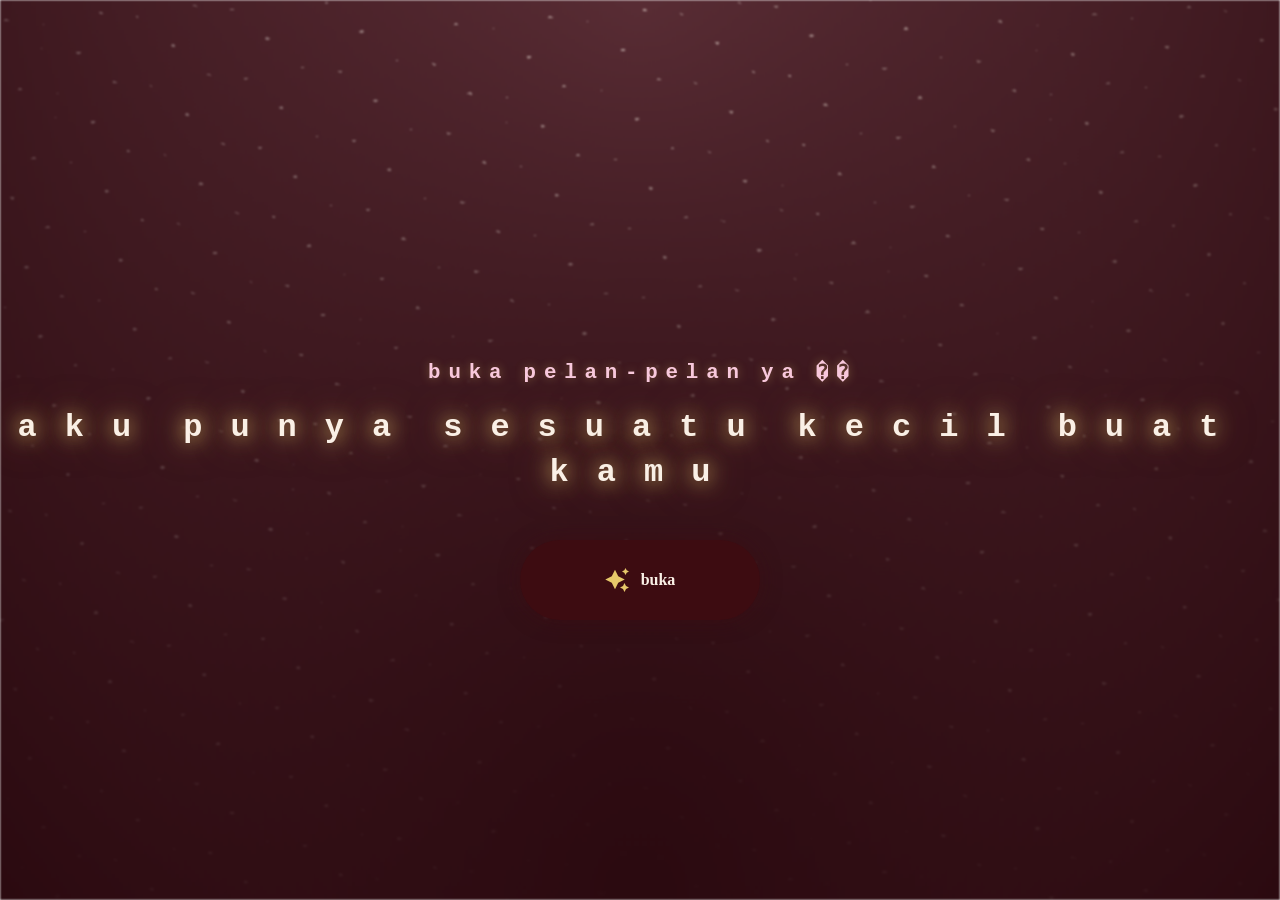
<file: index.html>
<html lang="en">

<head>
  <meta charset="UTF-8">
  <meta name="viewport" content="width=device-width, initial-scale=1.0">
  <link rel="shortcut icon" href="images/gift.png" type="image/x-icon">
  <link rel="stylesheet" href="css/index.css">

  <!-- Document Title -->
  <title>Buat Mitta 🌷</title>
</head>

<body>
  <!-- Background -->
  <div class="night"></div>

  <!-- Title -->
  <h1 class="title"></h1>

  <!-- Subtitle -->
  <h2 class="subtitle"></h2>

  <!-- Button -->
  <div style="position: absolute; top: 60vh; width: 100%; display: flex; justify-content: center;">
    <a href="flower.html" class="btn">
      <svg height="24" width="24" fill="#FFFFFF" viewBox="0 0 24 24" data-name="Layer 1" id="Layer_1" class="sparkle">
        <path
          d="M10,21.236,6.755,14.745.264,11.5,6.755,8.255,10,1.764l3.245,6.491L19.736,11.5l-6.491,3.245ZM18,21l1.5,3L21,21l3-1.5L21,18l-1.5-3L18,18l-3,1.5ZM19.333,4.667,20.5,7l1.167-2.333L24,3.5,21.667,2.333,20.5,0,19.333,2.333,17,3.5Z">
        </path>
      </svg>

      <span class="text">buka</span>
    </a>
  </div>

  <script src="js/index.js"></script>
</body>

</html>
</file>
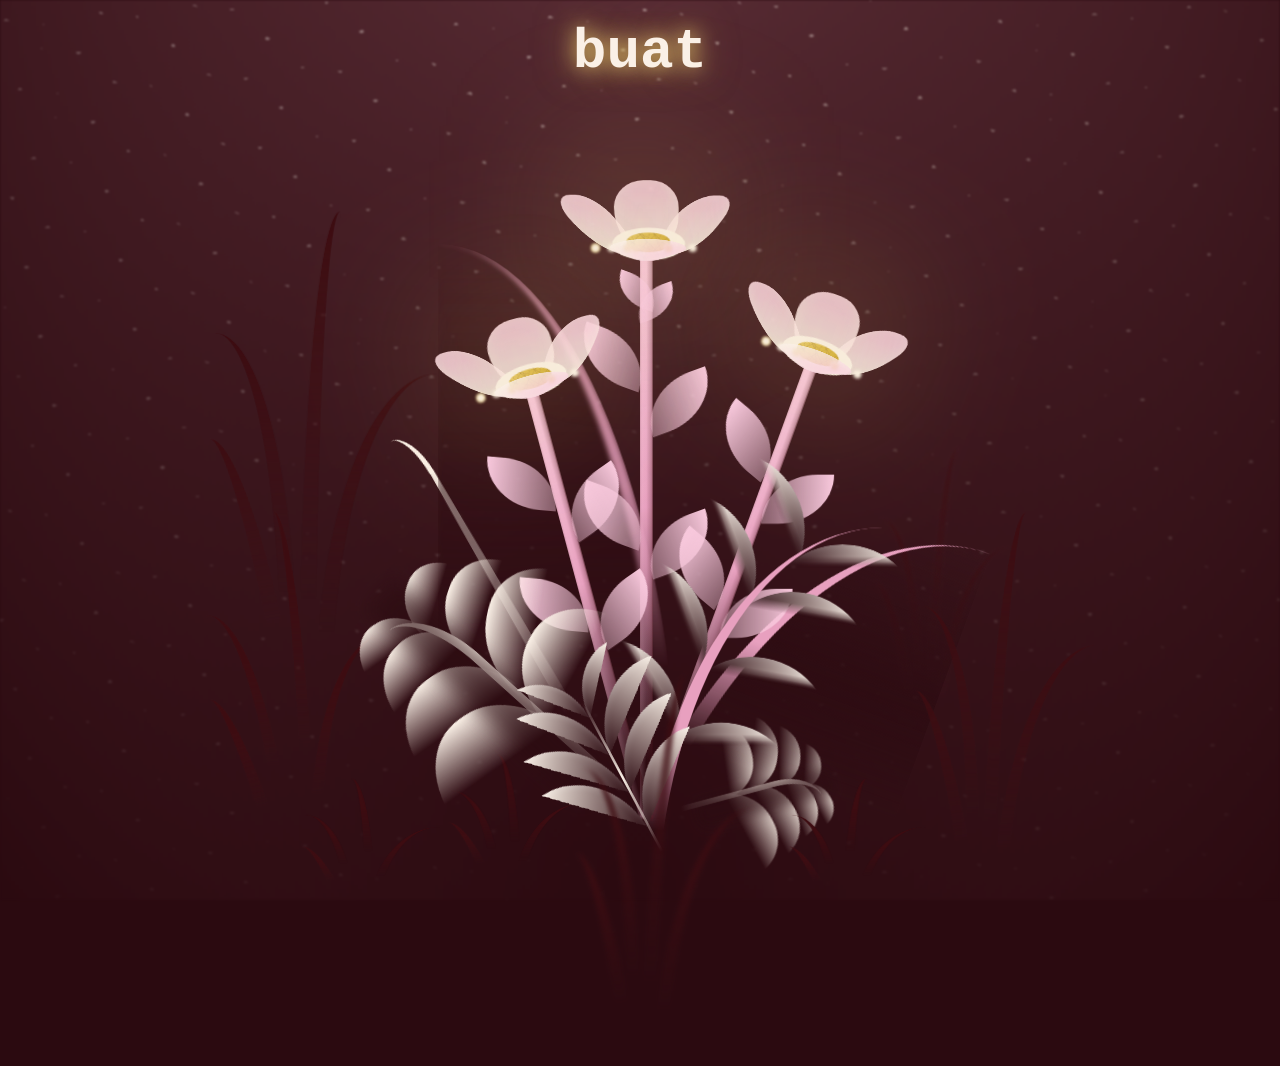
<file: flower.html>
<!DOCTYPE html>
<html lang="en">

<head>
  <meta charset="UTF-8">
  <meta http-equiv="X-UA-Compatible" content="IE=edge">
  <meta name="viewport" content="width=device-width, initial-scale=1.0">
  <link rel="shortcut icon" href="images/gift.png" type="image/x-icon">
  <link rel="stylesheet" href="css/style.css">

  <!-- Document Title -->
  <title>Buat Mitta 🌷</title>
</head>

<body class="not-loaded">
  <!-- Background -->
  <div class="night"></div>

  <!-- Flower -->
  <div class="flowers">
    <div class="flower flower--1">
      <div class="flower__leafs flower__leafs--1">
        <div class="flower__leaf flower__leaf--1"></div>
        <div class="flower__leaf flower__leaf--2"></div>
        <div class="flower__leaf flower__leaf--3"></div>
        <div class="flower__leaf flower__leaf--4"></div>
        <div class="flower__white-circle"></div>

        <div class="flower__light flower__light--1"></div>
        <div class="flower__light flower__light--2"></div>
        <div class="flower__light flower__light--3"></div>
        <div class="flower__light flower__light--4"></div>
        <div class="flower__light flower__light--5"></div>
        <div class="flower__light flower__light--6"></div>
        <div class="flower__light flower__light--7"></div>
        <div class="flower__light flower__light--8"></div>

      </div>
      <div class="flower__line">
        <div class="flower__line__leaf flower__line__leaf--1"></div>
        <div class="flower__line__leaf flower__line__leaf--2"></div>
        <div class="flower__line__leaf flower__line__leaf--3"></div>
        <div class="flower__line__leaf flower__line__leaf--4"></div>
        <div class="flower__line__leaf flower__line__leaf--5"></div>
        <div class="flower__line__leaf flower__line__leaf--6"></div>
      </div>
    </div>

    <div class="flower flower--2">
      <div class="flower__leafs flower__leafs--2">
        <div class="flower__leaf flower__leaf--1"></div>
        <div class="flower__leaf flower__leaf--2"></div>
        <div class="flower__leaf flower__leaf--3"></div>
        <div class="flower__leaf flower__leaf--4"></div>
        <div class="flower__white-circle"></div>

        <div class="flower__light flower__light--1"></div>
        <div class="flower__light flower__light--2"></div>
        <div class="flower__light flower__light--3"></div>
        <div class="flower__light flower__light--4"></div>
        <div class="flower__light flower__light--5"></div>
        <div class="flower__light flower__light--6"></div>
        <div class="flower__light flower__light--7"></div>
        <div class="flower__light flower__light--8"></div>

      </div>
      <div class="flower__line">
        <div class="flower__line__leaf flower__line__leaf--1"></div>
        <div class="flower__line__leaf flower__line__leaf--2"></div>
        <div class="flower__line__leaf flower__line__leaf--3"></div>
        <div class="flower__line__leaf flower__line__leaf--4"></div>
      </div>
    </div>

    <div class="flower flower--3">
      <div class="flower__leafs flower__leafs--3">
        <div class="flower__leaf flower__leaf--1"></div>
        <div class="flower__leaf flower__leaf--2"></div>
        <div class="flower__leaf flower__leaf--3"></div>
        <div class="flower__leaf flower__leaf--4"></div>
        <div class="flower__white-circle"></div>

        <div class="flower__light flower__light--1"></div>
        <div class="flower__light flower__light--2"></div>
        <div class="flower__light flower__light--3"></div>
        <div class="flower__light flower__light--4"></div>
        <div class="flower__light flower__light--5"></div>
        <div class="flower__light flower__light--6"></div>
        <div class="flower__light flower__light--7"></div>
        <div class="flower__light flower__light--8"></div>

      </div>
      <div class="flower__line">
        <div class="flower__line__leaf flower__line__leaf--1"></div>
        <div class="flower__line__leaf flower__line__leaf--2"></div>
        <div class="flower__line__leaf flower__line__leaf--3"></div>
        <div class="flower__line__leaf flower__line__leaf--4"></div>
      </div>
    </div>

    <div class="grow-ans" style="--d:1.2s">
      <div class="flower__g-long">
        <div class="flower__g-long__top"></div>
        <div class="flower__g-long__bottom"></div>
      </div>
    </div>

    <div class="growing-grass">
      <div class="flower__grass flower__grass--1">
        <div class="flower__grass--top"></div>
        <div class="flower__grass--bottom"></div>
        <div class="flower__grass__leaf flower__grass__leaf--1"></div>
        <div class="flower__grass__leaf flower__grass__leaf--2"></div>
        <div class="flower__grass__leaf flower__grass__leaf--3"></div>
        <div class="flower__grass__leaf flower__grass__leaf--4"></div>
        <div class="flower__grass__leaf flower__grass__leaf--5"></div>
        <div class="flower__grass__leaf flower__grass__leaf--6"></div>
        <div class="flower__grass__leaf flower__grass__leaf--7"></div>
        <div class="flower__grass__leaf flower__grass__leaf--8"></div>
        <div class="flower__grass__overlay"></div>
      </div>
    </div>

    <div class="growing-grass">
      <div class="flower__grass flower__grass--2">
        <div class="flower__grass--top"></div>
        <div class="flower__grass--bottom"></div>
        <div class="flower__grass__leaf flower__grass__leaf--1"></div>
        <div class="flower__grass__leaf flower__grass__leaf--2"></div>
        <div class="flower__grass__leaf flower__grass__leaf--3"></div>
        <div class="flower__grass__leaf flower__grass__leaf--4"></div>
        <div class="flower__grass__leaf flower__grass__leaf--5"></div>
        <div class="flower__grass__leaf flower__grass__leaf--6"></div>
        <div class="flower__grass__leaf flower__grass__leaf--7"></div>
        <div class="flower__grass__leaf flower__grass__leaf--8"></div>
        <div class="flower__grass__overlay"></div>
      </div>
    </div>

    <div class="grow-ans" style="--d:2.4s">
      <div class="flower__g-right flower__g-right--1">
        <div class="leaf"></div>
      </div>
    </div>

    <div class="grow-ans" style="--d:2.8s">
      <div class="flower__g-right flower__g-right--2">
        <div class="leaf"></div>
      </div>
    </div>

    <div class="grow-ans" style="--d:2.8s">
      <div class="flower__g-front">
        <div class="flower__g-front__leaf-wrapper flower__g-front__leaf-wrapper--1">
          <div class="flower__g-front__leaf"></div>
        </div>
        <div class="flower__g-front__leaf-wrapper flower__g-front__leaf-wrapper--2">
          <div class="flower__g-front__leaf"></div>
        </div>
        <div class="flower__g-front__leaf-wrapper flower__g-front__leaf-wrapper--3">
          <div class="flower__g-front__leaf"></div>
        </div>
        <div class="flower__g-front__leaf-wrapper flower__g-front__leaf-wrapper--4">
          <div class="flower__g-front__leaf"></div>
        </div>
        <div class="flower__g-front__leaf-wrapper flower__g-front__leaf-wrapper--5">
          <div class="flower__g-front__leaf"></div>
        </div>
        <div class="flower__g-front__leaf-wrapper flower__g-front__leaf-wrapper--6">
          <div class="flower__g-front__leaf"></div>
        </div>
        <div class="flower__g-front__leaf-wrapper flower__g-front__leaf-wrapper--7">
          <div class="flower__g-front__leaf"></div>
        </div>
        <div class="flower__g-front__leaf-wrapper flower__g-front__leaf-wrapper--8">
          <div class="flower__g-front__leaf"></div>
        </div>
        <div class="flower__g-front__line"></div>
      </div>
    </div>

    <div class="grow-ans" style="--d:3.2s">
      <div class="flower__g-fr">
        <div class="leaf"></div>
        <div class="flower__g-fr__leaf flower__g-fr__leaf--1"></div>
        <div class="flower__g-fr__leaf flower__g-fr__leaf--2"></div>
        <div class="flower__g-fr__leaf flower__g-fr__leaf--3"></div>
        <div class="flower__g-fr__leaf flower__g-fr__leaf--4"></div>
        <div class="flower__g-fr__leaf flower__g-fr__leaf--5"></div>
        <div class="flower__g-fr__leaf flower__g-fr__leaf--6"></div>
        <div class="flower__g-fr__leaf flower__g-fr__leaf--7"></div>
        <div class="flower__g-fr__leaf flower__g-fr__leaf--8"></div>
      </div>
    </div>

    <div class="long-g long-g--0">
      <div class="grow-ans" style="--d:3s">
        <div class="leaf leaf--0"></div>
      </div>
      <div class="grow-ans" style="--d:2.2s">
        <div class="leaf leaf--1"></div>
      </div>
      <div class="grow-ans" style="--d:3.4s">
        <div class="leaf leaf--2"></div>
      </div>
      <div class="grow-ans" style="--d:3.6s">
        <div class="leaf leaf--3"></div>
      </div>
    </div>

    <div class="long-g long-g--1">
      <div class="grow-ans" style="--d:3.6s">
        <div class="leaf leaf--0"></div>
      </div>
      <div class="grow-ans" style="--d:3.8s">
        <div class="leaf leaf--1"></div>
      </div>
      <div class="grow-ans" style="--d:4s">
        <div class="leaf leaf--2"></div>
      </div>
      <div class="grow-ans" style="--d:4.2s">
        <div class="leaf leaf--3"></div>
      </div>
    </div>

    <div class="long-g long-g--2">
      <div class="grow-ans" style="--d:4s">
        <div class="leaf leaf--0"></div>
      </div>
      <div class="grow-ans" style="--d:4.2s">
        <div class="leaf leaf--1"></div>
      </div>
      <div class="grow-ans" style="--d:4.4s">
        <div class="leaf leaf--2"></div>
      </div>
      <div class="grow-ans" style="--d:4.6s">
        <div class="leaf leaf--3"></div>
      </div>
    </div>

    <div class="long-g long-g--3">
      <div class="grow-ans" style="--d:4s">
        <div class="leaf leaf--0"></div>
      </div>
      <div class="grow-ans" style="--d:4.2s">
        <div class="leaf leaf--1"></div>
      </div>
      <div class="grow-ans" style="--d:3s">
        <div class="leaf leaf--2"></div>
      </div>
      <div class="grow-ans" style="--d:3.6s">
        <div class="leaf leaf--3"></div>
      </div>
    </div>

    <div class="long-g long-g--4">
      <div class="grow-ans" style="--d:4s">
        <div class="leaf leaf--0"></div>
      </div>
      <div class="grow-ans" style="--d:4.2s">
        <div class="leaf leaf--1"></div>
      </div>
      <div class="grow-ans" style="--d:3s">
        <div class="leaf leaf--2"></div>
      </div>
      <div class="grow-ans" style="--d:3.6s">
        <div class="leaf leaf--3"></div>
      </div>
    </div>

    <div class="long-g long-g--5">
      <div class="grow-ans" style="--d:4s">
        <div class="leaf leaf--0"></div>
      </div>
      <div class="grow-ans" style="--d:4.2s">
        <div class="leaf leaf--1"></div>
      </div>
      <div class="grow-ans" style="--d:3s">
        <div class="leaf leaf--2"></div>
      </div>
      <div class="grow-ans" style="--d:3.6s">
        <div class="leaf leaf--3"></div>
      </div>
    </div>

    <div class="long-g long-g--6">
      <div class="grow-ans" style="--d:4.2s">
        <div class="leaf leaf--0"></div>
      </div>
      <div class="grow-ans" style="--d:4.4s">
        <div class="leaf leaf--1"></div>
      </div>
      <div class="grow-ans" style="--d:4.6s">
        <div class="leaf leaf--2"></div>
      </div>
      <div class="grow-ans" style="--d:4.8s">
        <div class="leaf leaf--3"></div>
      </div>
    </div>

    <div class="long-g long-g--7">
      <div class="grow-ans" style="--d:3s">
        <div class="leaf leaf--0"></div>
      </div>
      <div class="grow-ans" style="--d:3.2s">
        <div class="leaf leaf--1"></div>
      </div>
      <div class="grow-ans" style="--d:3.5s">
        <div class="leaf leaf--2"></div>
      </div>
      <div class="grow-ans" style="--d:3.6s">
        <div class="leaf leaf--3"></div>
      </div>
    </div>
  </div>

  <!-- Title -->
  <h1 class="title"><span id="title"></span></h1>

  <!-- Message -->
  <p class="message" id="message"></p>

  <!-- Our Story Section -->
  <div class="our-story" id="ourStory">
    <p class="our-story__text">masih ada satu lagi buat kamu...</p>
    <a href="https://our-story-nine-eta.vercel.app/" class="btn btn--story">
      <svg height="20" width="20" fill="#E6C86A" viewBox="0 0 24 24" data-name="Layer 1" class="sparkle">
        <path
          d="M10,21.236,6.755,14.745.264,11.5,6.755,8.255,10,1.764l3.245,6.491L19.736,11.5l-6.491,3.245ZM18,21l1.5,3L21,21l3-1.5L21,18l-1.5-3L18,18l-3,1.5ZM19.333,4.667,20.5,7l1.167-2.333L24,3.5,21.667,2.333,20.5,0,19.333,2.333,17,3.5Z">
        </path>
      </svg>
      <span class="text">buka cerita kita</span>
    </a>
  </div>
</body>

</html>

<!-- Import Javascript -->
<script src="js/main.js"></script>
</file>
<file: css/index.css>
*,
*::after,
*::before {
  padding: 0;
  margin: 0;
  box-sizing: border-box;
}

:root {
  --dark-color: #2B0A10;
  --burgundy: #3D0C11;
  --blush: #F8C8DC;
  --cream: #FAF0E6;
  --soft-gold: #E6C86A;
}

.night {
  position: fixed;
  left: 50%;
  top: 0;
  transform: translateX(-50%);
  width: 100%;
  height: 100%;
  filter: blur(0.1vmin);
  background-image: radial-gradient(ellipse at top, transparent 0%, var(--dark-color)), radial-gradient(ellipse at bottom, var(--dark-color), rgba(248, 200, 220, 0.25)), repeating-linear-gradient(220deg, var(--burgundy) 0px, var(--burgundy) 19px, transparent 19px, transparent 22px), repeating-linear-gradient(189deg, var(--burgundy) 0px, var(--burgundy) 19px, transparent 19px, transparent 22px), repeating-linear-gradient(148deg, var(--burgundy) 0px, var(--burgundy) 19px, transparent 19px, transparent 22px), linear-gradient(90deg, var(--cream), #F0E4D0);
}

.title {
  position: absolute;
  top: 0;
  left: 0;
  color: var(--cream);
  font-family: 'Courier New', Courier, monospace;

  display: flex;
  flex-wrap: wrap;
  justify-content: center;
  align-content: center;
  align-items: center;

  width: 100%;
  height: 100vh;
  text-shadow: 0 0 20px var(--soft-gold), 0 0 40px rgba(230, 200, 106, 0.5);
  letter-spacing: 0px;
}

@media (min-width: 500px) {
  .title {
    letter-spacing: 20px;
  }
}

.subtitle {
  position: absolute;
  top: 0;
  left: 0;
  width: 100%;
  margin-top: 42vh;
  text-align: center;
  color: var(--blush);
  font-family: 'Courier New', Courier, monospace;
  font-size: 1.1rem;
  letter-spacing: 0px;
  display: flex;
  flex-wrap: wrap;
  justify-content: center;
  align-content: center;
  align-items: center;
  gap: 0.3rem;
  text-shadow: 0 0 10px rgba(230, 200, 106, 0.4);
}

@media (min-width: 500px) {
  .subtitle {
    letter-spacing: 3px;
    font-size: 1.3rem;
    margin-top: 40vh;
  }
}

.subtitle span {
  opacity: 0;
  animation: typing 0.8s ease forwards;
}

@keyframes typing {
  from {
    opacity: 0;
  }

  to {
    opacity: 1;
  }
}

.title span {
  opacity: 0;
  animation: typing 1s ease forwards;
  animation-delay: var(--delay);
}

a {
  text-decoration: none;
}

.btn {
  border: none;
  width: 15em;
  height: 5em;
  border-radius: 3em;
  display: flex;
  justify-content: center;
  align-items: center;
  gap: 12px;
  background: #3D0C11;
  cursor: pointer;
  transition: all 450ms ease-in-out;
  box-shadow: 0 0 20px rgba(61, 12, 17, 0.5);
}

.sparkle {
  fill: var(--soft-gold);
  transition: all 800ms ease;
}

.text {
  font-weight: 600;
  color: var(--cream);
  font-size: medium;
}

.btn:hover {
  background: linear-gradient(0deg, var(--blush), #C97B8C);
  box-shadow: inset 0px 1px 0px 0px rgba(255, 255, 255, 0.4),
    inset 0px -4px 0px 0px rgba(61, 12, 17, 0.2),
    0px 0px 0px 4px rgba(230, 200, 106, 0.3),
    0px 0px 180px 0px rgba(232, 160, 191, 0.6);
  transform: translateY(-2px);
}

.btn:hover .text {
  color: var(--dark-color);
}

.btn:hover .sparkle {
  fill: var(--dark-color);
  transform: scale(1.2);
}
</file>
<file: css/style.css>
*,
*::after,
*::before {
  padding: 0;
  margin: 0;
  box-sizing: border-box;
}

:root {
  --dark-color: #2B0A10;
  --burgundy: #3D0C11;
  --blush: #F8C8DC;
  --blush-deep: #E8A0BF;
  --cream: #FAF0E6;
  --soft-gold: #E6C86A;
  --gold-deep: #D4AF37;
}

.title {
  position: absolute;
  width: 100%;
  text-align: center;
  margin-top: 50px;
  top: 0;
  left: 0;
  color: var(--cream);
  font-family: 'Courier New', Courier, monospace;
  font-size: 70px;
  text-shadow: 0px 0px 20px var(--soft-gold), 0px 0px 40px rgba(230, 200, 106, 0.5);
}

body {
  display: flex;
  align-items: flex-end;
  justify-content: center;
  min-height: 100vh;
  background-color: var(--dark-color);
  overflow: hidden;
  perspective: 1000px;
}

.night {
  position: fixed;
  left: 50%;
  top: 0;
  transform: translateX(-50%);
  width: 100%;
  height: 100%;
  filter: blur(0.1vmin);
  background-image: radial-gradient(ellipse at top, transparent 0%, var(--dark-color)), radial-gradient(ellipse at bottom, var(--dark-color), rgba(248, 200, 220, 0.25)), repeating-linear-gradient(220deg, var(--burgundy) 0px, var(--burgundy) 19px, transparent 19px, transparent 22px), repeating-linear-gradient(189deg, var(--burgundy) 0px, var(--burgundy) 19px, transparent 19px, transparent 22px), repeating-linear-gradient(148deg, var(--burgundy) 0px, var(--burgundy) 19px, transparent 19px, transparent 22px), linear-gradient(90deg, var(--cream), #F0E4D0);
}

.flowers {
  position: relative;
  transform: scale(0.9);
}

.flower {
  position: absolute;
  bottom: 10vmin;
  transform-origin: bottom center;
  z-index: 10;
  --fl-speed: 0.8s;
}

.flower--1 {
  animation: moving-flower-1 4s linear infinite;
}

.flower--1 .flower__line {
  height: 70vmin;
  animation-delay: 0.3s;
}

.flower--1 .flower__line__leaf--1 {
  animation: blooming-leaf-right var(--fl-speed) 1.6s backwards;
}

.flower--1 .flower__line__leaf--2 {
  animation: blooming-leaf-right var(--fl-speed) 1.4s backwards;
}

.flower--1 .flower__line__leaf--3 {
  animation: blooming-leaf-left var(--fl-speed) 1.2s backwards;
}

.flower--1 .flower__line__leaf--4 {
  animation: blooming-leaf-left var(--fl-speed) 1s backwards;
}

.flower--1 .flower__line__leaf--5 {
  animation: blooming-leaf-right var(--fl-speed) 1.8s backwards;
}

.flower--1 .flower__line__leaf--6 {
  animation: blooming-leaf-left var(--fl-speed) 2s backwards;
}

.flower--2 {
  left: 50%;
  transform: rotate(20deg);
  animation: moving-flower-2 4s linear infinite;
}

.flower--2 .flower__line {
  height: 60vmin;
  animation-delay: 0.6s;
}

.flower--2 .flower__line__leaf--1 {
  animation: blooming-leaf-right var(--fl-speed) 1.9s backwards;
}

.flower--2 .flower__line__leaf--2 {
  animation: blooming-leaf-right var(--fl-speed) 1.7s backwards;
}

.flower--2 .flower__line__leaf--3 {
  animation: blooming-leaf-left var(--fl-speed) 1.5s backwards;
}

.flower--2 .flower__line__leaf--4 {
  animation: blooming-leaf-left var(--fl-speed) 1.3s backwards;
}

.flower--3 {
  left: 50%;
  transform: rotate(-15deg);
  animation: moving-flower-3 4s linear infinite;
}

.flower--3 .flower__line {
  animation-delay: 0.9s;
}

.flower--3 .flower__line__leaf--1 {
  animation: blooming-leaf-right var(--fl-speed) 2.5s backwards;
}

.flower--3 .flower__line__leaf--2 {
  animation: blooming-leaf-right var(--fl-speed) 2.3s backwards;
}

.flower--3 .flower__line__leaf--3 {
  animation: blooming-leaf-left var(--fl-speed) 2.1s backwards;
}

.flower--3 .flower__line__leaf--4 {
  animation: blooming-leaf-left var(--fl-speed) 1.9s backwards;
}

.flower__leafs {
  position: relative;
  animation: blooming-flower 2s backwards;
}

.flower__leafs--1 {
  animation-delay: 1.1s;
}

.flower__leafs--2 {
  animation-delay: 1.4s;
}

.flower__leafs--3 {
  animation-delay: 1.7s;
}

.flower__leafs::after {
  content: "";
  position: absolute;
  left: 0;
  top: 0;
  transform: translate(-50%, -100%);
  width: 8vmin;
  height: 8vmin;
  background-color: var(--soft-gold);
  filter: blur(10vmin);
}

.flower__leaf {
  position: absolute;
  bottom: 0;
  left: 50%;
  width: 8vmin;
  height: 11vmin;
  border-radius: 51% 49% 47% 53%/44% 45% 55% 69%;
  background-color: var(--blush);
  background-image: linear-gradient(to top, var(--cream), var(--blush));
  transform-origin: bottom center;
  opacity: 0.9;
  box-shadow: inset 0 0 2vmin rgba(250, 240, 230, 0.6);
}

.flower__leaf--1 {
  transform: translate(-10%, 1%) rotateY(40deg) rotateX(-50deg);
}

.flower__leaf--2 {
  transform: translate(-50%, -4%) rotateX(40deg);
}

.flower__leaf--3 {
  transform: translate(-90%, 0%) rotateY(45deg) rotateX(50deg);
}

.flower__leaf--4 {
  width: 8vmin;
  height: 8vmin;
  transform-origin: bottom left;
  border-radius: 4vmin 10vmin 4vmin 4vmin;
  transform: translate(0%, 18%) rotateX(70deg) rotate(-43deg);
  background-image: linear-gradient(to top, rgba(248, 200, 220, 0.4), var(--cream));
  z-index: 1;
  opacity: 0.8;
  -webkit-transform: translate(0%, 18%) rotateX(70deg) rotate(-43deg);
  -moz-transform: translate(0%, 18%) rotateX(70deg) rotate(-43deg);
  -ms-transform: translate(0%, 18%) rotateX(70deg) rotate(-43deg);
  -o-transform: translate(0%, 18%) rotateX(70deg) rotate(-43deg);
}

.flower__white-circle {
  position: absolute;
  left: -3.5vmin;
  top: -3vmin;
  width: 9vmin;
  height: 4vmin;
  border-radius: 50%;
  background-color: var(--cream);
}

.flower__white-circle::after {
  content: "";
  position: absolute;
  left: 50%;
  top: 45%;
  transform: translate(-50%, -50%);
  width: 60%;
  height: 60%;
  border-radius: inherit;
  background-image: repeating-linear-gradient(135deg, rgba(61, 12, 17, 0.03) 0px, rgba(61, 12, 17, 0.03) 1px, transparent 1px, transparent 12px), repeating-linear-gradient(45deg, rgba(61, 12, 17, 0.03) 0px, rgba(61, 12, 17, 0.03) 1px, transparent 1px, transparent 12px), repeating-linear-gradient(67.5deg, rgba(61, 12, 17, 0.03) 0px, rgba(61, 12, 17, 0.03) 1px, transparent 1px, transparent 12px), repeating-linear-gradient(135deg, rgba(61, 12, 17, 0.03) 0px, rgba(61, 12, 17, 0.03) 1px, transparent 1px, transparent 12px), repeating-linear-gradient(45deg, rgba(61, 12, 17, 0.03) 0px, rgba(61, 12, 17, 0.03) 1px, transparent 1px, transparent 12px), repeating-linear-gradient(112.5deg, rgba(61, 12, 17, 0.03) 0px, rgba(61, 12, 17, 0.03) 1px, transparent 1px, transparent 12px), repeating-linear-gradient(112.5deg, rgba(61, 12, 17, 0.03) 0px, rgba(61, 12, 17, 0.03) 1px, transparent 1px, transparent 12px), repeating-linear-gradient(45deg, rgba(61, 12, 17, 0.03) 0px, rgba(61, 12, 17, 0.03) 1px, transparent 1px, transparent 12px), repeating-linear-gradient(22.5deg, rgba(61, 12, 17, 0.03) 0px, rgba(61, 12, 17, 0.03) 1px, transparent 1px, transparent 12px), repeating-linear-gradient(45deg, rgba(61, 12, 17, 0.03) 0px, rgba(61, 12, 17, 0.03) 1px, transparent 1px, transparent 12px), repeating-linear-gradient(22.5deg, rgba(61, 12, 17, 0.03) 0px, rgba(61, 12, 17, 0.03) 1px, transparent 1px, transparent 12px), repeating-linear-gradient(135deg, rgba(61, 12, 17, 0.03) 0px, rgba(61, 12, 17, 0.03) 1px, transparent 1px, transparent 12px), repeating-linear-gradient(157.5deg, rgba(61, 12, 17, 0.03) 0px, rgba(61, 12, 17, 0.03) 1px, transparent 1px, transparent 12px), repeating-linear-gradient(67.5deg, rgba(61, 12, 17, 0.03) 0px, rgba(61, 12, 17, 0.03) 1px, transparent 1px, transparent 12px), repeating-linear-gradient(67.5deg, rgba(61, 12, 17, 0.03) 0px, rgba(61, 12, 17, 0.03) 1px, transparent 1px, transparent 12px), linear-gradient(90deg, var(--soft-gold), var(--gold-deep));
}

.flower__line {
  height: 55vmin;
  width: 1.5vmin;
  background-image: linear-gradient(to left, rgba(61, 12, 17, 0.3), transparent, rgba(248, 200, 220, 0.2)), linear-gradient(to top, transparent 10%, var(--blush-deep), var(--blush));
  box-shadow: inset 0 0 2px rgba(61, 12, 17, 0.5);
  animation: grow-flower-tree 4s backwards;
}

.flower__line__leaf {
  --w: 7vmin;
  --h: calc(var(--w) + 2vmin);
  position: absolute;
  top: 20%;
  left: 90%;
  width: var(--w);
  height: var(--h);
  border-top-right-radius: var(--h);
  border-bottom-left-radius: var(--h);
  background-image: linear-gradient(to top, rgba(248, 200, 220, 0.4), var(--blush));
}

.flower__line__leaf--1 {
  transform: rotate(70deg) rotateY(30deg);
}

.flower__line__leaf--2 {
  top: 45%;
  transform: rotate(70deg) rotateY(30deg);
}

.flower__line__leaf--3,
.flower__line__leaf--4,
.flower__line__leaf--6 {
  border-top-right-radius: 0;
  border-bottom-left-radius: 0;
  border-top-left-radius: var(--h);
  border-bottom-right-radius: var(--h);
  left: -460%;
  top: 12%;
  transform: rotate(-70deg) rotateY(30deg);
}

.flower__line__leaf--4 {
  top: 40%;
}

.flower__line__leaf--5 {
  top: 0;
  transform-origin: left;
  transform: rotate(70deg) rotateY(30deg) scale(0.6);
}

.flower__line__leaf--6 {
  top: -2%;
  left: -450%;
  transform-origin: right;
  transform: rotate(-70deg) rotateY(30deg) scale(0.6);
}

.flower__light {
  position: absolute;
  bottom: 0vmin;
  width: 1vmin;
  height: 1vmin;
  background-color: var(--soft-gold);
  border-radius: 50%;
  filter: blur(0.2vmin);
  animation: light-ans 4s linear infinite backwards;
}

.flower__light:nth-child(odd) {
  background-color: var(--cream);
}

.flower__light--1 {
  left: -2vmin;
  animation-delay: 1s;
}

.flower__light--2 {
  left: 3vmin;
  animation-delay: 0.5s;
}

.flower__light--3 {
  left: -6vmin;
  animation-delay: 0.3s;
}

.flower__light--4 {
  left: 6vmin;
  animation-delay: 0.9s;
}

.flower__light--5 {
  left: -1vmin;
  animation-delay: 1.5s;
}

.flower__light--6 {
  left: -4vmin;
  animation-delay: 3s;
}

.flower__light--7 {
  left: 3vmin;
  animation-delay: 2s;
}

.flower__light--8 {
  left: -6vmin;
  animation-delay: 3.5s;
}

.flower__grass {
  --c: var(--cream);
  --line-w: 1.5vmin;
  position: absolute;
  bottom: 12vmin;
  left: -7vmin;
  display: flex;
  flex-direction: column;
  align-items: flex-end;
  z-index: 20;
  transform-origin: bottom center;
  transform: rotate(-48deg) rotateY(40deg);
}

.flower__grass--1 {
  animation: moving-grass 2s linear infinite;
}

.flower__grass--2 {
  left: 2vmin;
  bottom: 10vmin;
  transform: scale(0.5) rotate(75deg) rotateX(10deg) rotateY(-200deg);
  opacity: 0.8;
  z-index: 0;
  animation: moving-grass--2 1.5s linear infinite;
}

.flower__grass--top {
  width: 7vmin;
  height: 10vmin;
  border-top-right-radius: 100%;
  border-right: var(--line-w) solid var(--c);
  transform-origin: bottom center;
  transform: rotate(-2deg);
}

.flower__grass--bottom {
  margin-top: -2px;
  width: var(--line-w);
  height: 25vmin;
  background-image: linear-gradient(to top, transparent, var(--c));
}

.flower__grass__leaf {
  --size: 10vmin;
  position: absolute;
  width: calc(var(--size) * 2.1);
  height: var(--size);
  border-top-left-radius: var(--size);
  border-top-right-radius: var(--size);
  background-image: linear-gradient(to top, transparent, transparent 30%, var(--c));
  z-index: 100;
}

.flower__grass__leaf--1 {
  top: -6%;
  left: 30%;
  --size: 6vmin;
  transform: rotate(-20deg);
  animation: growing-grass-ans--1 2s 2.6s backwards;
}

@keyframes growing-grass-ans--1 {
  0% {
    transform-origin: bottom left;
    transform: rotate(-20deg) scale(0);
  }
}

.flower__grass__leaf--2 {
  top: -5%;
  left: -110%;
  --size: 6vmin;
  transform: rotate(10deg);
  animation: growing-grass-ans--2 2s 2.4s linear backwards;
}

@keyframes growing-grass-ans--2 {
  0% {
    transform-origin: bottom right;
    transform: rotate(10deg) scale(0);
  }
}

.flower__grass__leaf--3 {
  top: 5%;
  left: 60%;
  --size: 8vmin;
  transform: rotate(-18deg) rotateX(-20deg);
  animation: growing-grass-ans--3 2s 2.2s linear backwards;
}

@keyframes growing-grass-ans--3 {
  0% {
    transform-origin: bottom left;
    transform: rotate(-18deg) rotateX(-20deg) scale(0);
  }
}

.flower__grass__leaf--4 {
  top: 6%;
  left: -135%;
  --size: 8vmin;
  transform: rotate(2deg);
  animation: growing-grass-ans--4 2s 2s linear backwards;
}

@keyframes growing-grass-ans--4 {
  0% {
    transform-origin: bottom right;
    transform: rotate(2deg) scale(0);
  }
}

.flower__grass__leaf--5 {
  top: 20%;
  left: 60%;
  --size: 10vmin;
  transform: rotate(-24deg) rotateX(-20deg);
  animation: growing-grass-ans--5 2s 1.8s linear backwards;
}

@keyframes growing-grass-ans--5 {
  0% {
    transform-origin: bottom left;
    transform: rotate(-24deg) rotateX(-20deg) scale(0);
  }
}

.flower__grass__leaf--6 {
  top: 22%;
  left: -180%;
  --size: 10vmin;
  transform: rotate(10deg);
  animation: growing-grass-ans--6 2s 1.6s linear backwards;
}

@keyframes growing-grass-ans--6 {
  0% {
    transform-origin: bottom right;
    transform: rotate(10deg) scale(0);
  }
}

.flower__grass__leaf--7 {
  top: 39%;
  left: 70%;
  --size: 10vmin;
  transform: rotate(-10deg);
  animation: growing-grass-ans--7 2s 1.4s linear backwards;
}

@keyframes growing-grass-ans--7 {
  0% {
    transform-origin: bottom left;
    transform: rotate(-10deg) scale(0);
  }
}

.flower__grass__leaf--8 {
  top: 40%;
  left: -215%;
  --size: 11vmin;
  transform: rotate(10deg);
  animation: growing-grass-ans--8 2s 1.2s linear backwards;
}

@keyframes growing-grass-ans--8 {
  0% {
    transform-origin: bottom right;
    transform: rotate(10deg) scale(0);
  }
}

.flower__grass__overlay {
  position: absolute;
  top: -10%;
  right: 0%;
  width: 100%;
  height: 100%;
  background-color: rgba(43, 10, 16, 0.6);
  filter: blur(1.5vmin);
  z-index: 100;
}

.flower__g-long {
  --w: 2vmin;
  --h: 6vmin;
  --c: var(--cream);
  position: absolute;
  bottom: 10vmin;
  left: -3vmin;
  transform-origin: bottom center;
  transform: rotate(-30deg) rotateY(-20deg);
  display: flex;
  flex-direction: column;
  align-items: flex-end;
  animation: flower-g-long-ans 3s linear infinite;
}

@keyframes flower-g-long-ans {

  0%,
  100% {
    transform: rotate(-30deg) rotateY(-20deg);
  }

  50% {
    transform: rotate(-32deg) rotateY(-20deg);
  }
}

.flower__g-long__top {
  top: calc(var(--h) * -1);
  width: calc(var(--w) + 1vmin);
  height: var(--h);
  border-top-right-radius: 100%;
  border-right: 0.7vmin solid var(--c);
  transform: translate(-0.7vmin, 1vmin);
}

.flower__g-long__bottom {
  width: var(--w);
  height: 50vmin;
  transform-origin: bottom center;
  background-image: linear-gradient(to top, transparent 30%, var(--c));
  box-shadow: inset 0 0 2px rgba(0, 0, 0, 0.5);
  -webkit-clip-path: polygon(35% 0, 65% 1%, 100% 100%, 0% 100%);
  clip-path: polygon(35% 0, 65% 1%, 100% 100%, 0% 100%);
}

.flower__g-right {
  position: absolute;
  bottom: 6vmin;
  left: -2vmin;
  transform-origin: bottom left;
  transform: rotate(20deg);
}

.flower__g-right .leaf {
  width: 30vmin;
  height: 50vmin;
  border-top-left-radius: 100%;
  border-left: 2vmin solid var(--blush-deep);
  background-image: linear-gradient(to bottom, transparent, var(--dark-color) 60%);
  -webkit-mask-image: linear-gradient(to top, transparent 30%, var(--cream) 60%);
}

.flower__g-right--1 {
  animation: flower-g-right-ans 2.5s linear infinite;
}

.flower__g-right--2 {
  left: 5vmin;
  transform: rotateY(-180deg);
  animation: flower-g-right-ans--2 3s linear infinite;
}

.flower__g-right--2 .leaf {
  height: 75vmin;
  filter: blur(0.3vmin);
  opacity: 0.8;
}

@keyframes flower-g-right-ans {

  0%,
  100% {
    transform: rotate(20deg);
  }

  50% {
    transform: rotate(24deg) rotateX(-20deg);
  }
}

@keyframes flower-g-right-ans--2 {

  0%,
  100% {
    transform: rotateY(-180deg) rotate(0deg) rotateX(-20deg);
  }

  50% {
    transform: rotateY(-180deg) rotate(6deg) rotateX(-20deg);
  }
}

.flower__g-front {
  position: absolute;
  bottom: 6vmin;
  left: 2.5vmin;
  z-index: 100;
  transform-origin: bottom center;
  transform: rotate(-28deg) rotateY(30deg) scale(1.04);
  animation: flower__g-front-ans 2s linear infinite;
}

@keyframes flower__g-front-ans {

  0%,
  100% {
    transform: rotate(-28deg) rotateY(30deg) scale(1.04);
  }

  50% {
    transform: rotate(-35deg) rotateY(40deg) scale(1.04);
  }
}

.flower__g-front__line {
  width: 0.3vmin;
  height: 20vmin;
  background-image: linear-gradient(to top, transparent, var(--cream), transparent 100%);
  position: relative;
}

.flower__g-front__leaf-wrapper {
  position: absolute;
  top: 0;
  left: 0;
  transform-origin: bottom left;
  transform: rotate(10deg);
}

.flower__g-front__leaf-wrapper:nth-child(even) {
  left: 0vmin;
  transform: rotateY(-180deg) rotate(5deg);
  animation: flower__g-front__leaf-left-ans 1s ease-in backwards;
}

.flower__g-front__leaf-wrapper:nth-child(odd) {
  animation: flower__g-front__leaf-ans 1s ease-in backwards;
}

.flower__g-front__leaf-wrapper--1 {
  top: -8vmin;
  transform: scale(0.7);
  animation: flower__g-front__leaf-ans 1s 5.5s ease-in backwards !important;
}

.flower__g-front__leaf-wrapper--2 {
  top: -8vmin;
  transform: rotateY(-180deg) scale(0.7) !important;
  animation: flower__g-front__leaf-left-ans-2 1s 4.6s ease-in backwards !important;
}

.flower__g-front__leaf-wrapper--3 {
  top: -3vmin;
  animation: flower__g-front__leaf-ans 1s 4.6s ease-in backwards;
}

.flower__g-front__leaf-wrapper--4 {
  top: -3vmin;
  transform: rotateY(-180deg) scale(0.9) !important;
  animation: flower__g-front__leaf-left-ans-2 1s 4.6s ease-in backwards !important;
}

@keyframes flower__g-front__leaf-left-ans-2 {
  0% {
    transform: rotateY(-180deg) scale(0);
  }
}

.flower__g-front__leaf-wrapper--5,
.flower__g-front__leaf-wrapper--6 {
  top: 2vmin;
}

.flower__g-front__leaf-wrapper--7,
.flower__g-front__leaf-wrapper--8 {
  top: 6.5vmin;
}

.flower__g-front__leaf-wrapper--2 {
  animation-delay: 5.2s !important;
}

.flower__g-front__leaf-wrapper--3 {
  animation-delay: 4.9s !important;
}

.flower__g-front__leaf-wrapper--5 {
  animation-delay: 4.3s !important;
}

.flower__g-front__leaf-wrapper--6 {
  animation-delay: 4.1s !important;
}

.flower__g-front__leaf-wrapper--7 {
  animation-delay: 3.8s !important;
}

.flower__g-front__leaf-wrapper--8 {
  animation-delay: 3.5s !important;
}

@keyframes flower__g-front__leaf-ans {
  0% {
    transform: rotate(10deg) scale(0);
  }
}

@keyframes flower__g-front__leaf-left-ans {
  0% {
    transform: rotateY(-180deg) rotate(5deg) scale(0);
  }
}

.flower__g-front__leaf {
  width: 10vmin;
  height: 10vmin;
  border-radius: 100% 0% 0% 100%/100% 100% 0% 0%;
  box-shadow: inset 0 2px 1vmin hsla(0, 0%, 100%, 0.2);
  background-image: linear-gradient(to bottom left, transparent, var(--dark-color)), linear-gradient(to bottom right, var(--cream) 50%, transparent 50%, transparent);
  -webkit-mask-image: linear-gradient(to bottom right, var(--cream) 50%, transparent 50%, transparent);
  mask-image: linear-gradient(to bottom right, var(--cream) 50%, transparent 50%, transparent);
}

.flower__g-fr {
  position: absolute;
  bottom: -4vmin;
  left: vmin;
  transform-origin: bottom left;
  z-index: 10;
  animation: flower__g-fr-ans 2s linear infinite;
}

@keyframes flower__g-fr-ans {

  0%,
  100% {
    transform: rotate(2deg);
  }

  50% {
    transform: rotate(4deg);
    -webkit-transform: rotate(4deg);
    -moz-transform: rotate(4deg);
    -ms-transform: rotate(4deg);
    -o-transform: rotate(4deg);
  }
}

.flower__g-fr .leaf {
  width: 30vmin;
  height: 50vmin;
  border-top-left-radius: 100%;
  border-left: 2vmin solid var(--blush-deep);
  -webkit-mask-image: linear-gradient(to top, transparent 25%, var(--cream) 50%);
  position: relative;
  z-index: 1;
}

.flower__g-fr__leaf {
  position: absolute;
  top: 0;
  left: 0;
  width: 10vmin;
  height: 10vmin;
  border-radius: 100% 0% 0% 100%/100% 100% 0% 0%;
  box-shadow: inset 0 2px 1vmin hsla(0, 0%, 100%, 0.2);
  background-image: linear-gradient(to bottom left, transparent, var(--dark-color) 98%), linear-gradient(to bottom right, var(--cream) 45%, transparent 50%, transparent);
  -webkit-mask-image: linear-gradient(135deg, var(--cream) 40%, transparent 50%, transparent);
}

.flower__g-fr__leaf--1 {
  left: 20vmin;
  transform: rotate(45deg);
  animation: flower__g-fr-leaft-ans-1 0.5s 5.2s linear backwards;
}

@keyframes flower__g-fr-leaft-ans-1 {
  0% {
    transform-origin: left;
    transform: rotate(45deg) scale(0);
  }
}

.flower__g-fr__leaf--2 {
  left: 12vmin;
  top: -7vmin;
  transform: rotate(25deg) rotateY(-180deg);
  animation: flower__g-fr-leaft-ans-6 0.5s 5s linear backwards;
}

.flower__g-fr__leaf--3 {
  left: 15vmin;
  top: 6vmin;
  transform: rotate(55deg);
  animation: flower__g-fr-leaft-ans-5 0.5s 4.8s linear backwards;
}

.flower__g-fr__leaf--4 {
  left: 6vmin;
  top: -2vmin;
  transform: rotate(25deg) rotateY(-180deg);
  animation: flower__g-fr-leaft-ans-6 0.5s 4.6s linear backwards;
}

.flower__g-fr__leaf--5 {
  left: 10vmin;
  top: 14vmin;
  transform: rotate(55deg);
  animation: flower__g-fr-leaft-ans-5 0.5s 4.4s linear backwards;
}

@keyframes flower__g-fr-leaft-ans-5 {
  0% {
    transform-origin: left;
    transform: rotate(55deg) scale(0);
  }
}

.flower__g-fr__leaf--6 {
  left: 0vmin;
  top: 6vmin;
  transform: rotate(25deg) rotateY(-180deg);
  animation: flower__g-fr-leaft-ans-6 0.5s 4.2s linear backwards;
}

@keyframes flower__g-fr-leaft-ans-6 {
  0% {
    transform-origin: right;
    transform: rotate(25deg) rotateY(-180deg) scale(0);
  }
}

.flower__g-fr__leaf--7 {
  left: 5vmin;
  top: 22vmin;
  transform: rotate(45deg);
  animation: flower__g-fr-leaft-ans-7 0.5s 4s linear backwards;
}

@keyframes flower__g-fr-leaft-ans-7 {
  0% {
    transform-origin: left;
    transform: rotate(45deg) scale(0);
  }
}

.flower__g-fr__leaf--8 {
  left: -4vmin;
  top: 15vmin;
  transform: rotate(15deg) rotateY(-180deg);
  animation: flower__g-fr-leaft-ans-8 0.5s 3.8s linear backwards;
}

@keyframes flower__g-fr-leaft-ans-8 {
  0% {
    transform-origin: right;
    transform: rotate(15deg) rotateY(-180deg) scale(0);
  }
}

.long-g {
  position: absolute;
  bottom: 25vmin;
  left: -42vmin;
  transform-origin: bottom left;
}

.long-g--1 {
  bottom: 0vmin;
  transform: scale(0.8) rotate(-5deg);
}

.long-g--1 .leaf {
  -webkit-mask-image: linear-gradient(to top, transparent 40%, #fff 80%) !important;
}

.long-g--1 .leaf--1 {
  --w: 5vmin;
  --h: 60vmin;
  left: -2vmin;
  transform: rotate(3deg) rotateY(-180deg);
}

.long-g--2,
.long-g--3 {
  bottom: -3vmin;
  left: -35vmin;
  transform-origin: center;
  transform: scale(0.6) rotateX(60deg);
}

.long-g--2 .leaf,
.long-g--3 .leaf {
  -webkit-mask-image: linear-gradient(to top, transparent 50%, #fff 80%) !important;
}

.long-g--2 .leaf--1,
.long-g--3 .leaf--1 {
  left: -1vmin;
  transform: rotateY(-180deg);
}

.long-g--3 {
  left: -17vmin;
  bottom: 0vmin;
}

.long-g--3 .leaf {
  -webkit-mask-image: linear-gradient(to top, transparent 40%, #fff 80%) !important;
}

.long-g--4 {
  left: 25vmin;
  bottom: -3vmin;
  transform-origin: center;
  transform: scale(0.6) rotateX(60deg);
}

.long-g--4 .leaf {
  -webkit-mask-image: linear-gradient(to top, transparent 50%, #fff 80%) !important;
}

.long-g--5 {
  left: 42vmin;
  bottom: 0vmin;
  transform: scale(0.8) rotate(2deg);
}

.long-g--6 {
  left: 0vmin;
  bottom: -20vmin;
  z-index: 100;
  filter: blur(0.3vmin);
  transform: scale(0.8) rotate(2deg);
}

.long-g--7 {
  left: 35vmin;
  bottom: 20vmin;
  z-index: -1;
  filter: blur(0.3vmin);
  transform: scale(0.6) rotate(2deg);
  opacity: 0.7;
}

.long-g .leaf {
  --w: 15vmin;
  --h: 40vmin;
  --c: var(--burgundy);
  position: absolute;
  bottom: 0;
  width: var(--w);
  height: var(--h);
  border-top-left-radius: 100%;
  border-left: 2vmin solid var(--c);
  -webkit-mask-image: linear-gradient(to top, transparent 20%, #000);
  transform-origin: bottom center;
}

.long-g .leaf--0 {
  left: 2vmin;
  animation: leaf-ans-1 4s linear infinite;
}

.long-g .leaf--1 {
  --w: 5vmin;
  --h: 60vmin;
  animation: leaf-ans-1 4s linear infinite;
}

.long-g .leaf--2 {
  --w: 10vmin;
  --h: 40vmin;
  left: -0.5vmin;
  bottom: 5vmin;
  transform-origin: bottom left;
  transform: rotateY(-180deg);
  animation: leaf-ans-2 3s linear infinite;
}

.long-g .leaf--3 {
  --w: 5vmin;
  --h: 30vmin;
  left: -1vmin;
  bottom: 3.2vmin;
  transform-origin: bottom left;
  transform: rotate(-10deg) rotateY(-180deg);
  animation: leaf-ans-3 3s linear infinite;
}

@keyframes leaf-ans-1 {

  0%,
  100% {
    transform: rotate(-5deg) scale(1);
  }

  50% {
    transform: rotate(5deg) scale(1.1);
  }
}

@keyframes leaf-ans-2 {

  0%,
  100% {
    transform: rotateY(-180deg) rotate(5deg);
  }

  50% {
    transform: rotateY(-180deg) rotate(0deg) scale(1.1);
  }
}

@keyframes leaf-ans-3 {

  0%,
  100% {
    transform: rotate(-10deg) rotateY(-180deg);
  }

  50% {
    transform: rotate(-20deg) rotateY(-180deg);
  }
}

.grow-ans {
  animation: grow-ans 2s var(--d) backwards;
}

@keyframes grow-ans {
  0% {
    transform: scale(0);
    opacity: 0;
  }
}

@keyframes light-ans {
  0% {
    opacity: 0;
    transform: translateY(0vmin);
  }

  25% {
    opacity: 1;
    transform: translateY(-5vmin) translateX(-2vmin);
  }

  50% {
    opacity: 1;
    transform: translateY(-15vmin) translateX(2vmin);
    filter: blur(0.2vmin);
  }

  75% {
    transform: translateY(-20vmin) translateX(-2vmin);
    filter: blur(0.2vmin);
  }

  100% {
    transform: translateY(-30vmin);
    opacity: 0;
    filter: blur(1vmin);
  }
}

@keyframes moving-flower-1 {

  0%,
  100% {
    transform: rotate(2deg);
  }

  50% {
    transform: rotate(-2deg);
  }
}

@keyframes moving-flower-2 {

  0%,
  100% {
    transform: rotate(18deg);
  }

  50% {
    transform: rotate(14deg);
  }
}

@keyframes moving-flower-3 {

  0%,
  100% {
    transform: rotate(-18deg);
  }

  50% {
    transform: rotate(-20deg) rotateY(-10deg);
  }
}

@keyframes blooming-leaf-right {
  0% {
    transform-origin: left;
    transform: rotate(70deg) rotateY(30deg) scale(0);
  }
}

@keyframes blooming-leaf-left {
  0% {
    transform-origin: right;
    transform: rotate(-70deg) rotateY(30deg) scale(0);
  }
}

@keyframes grow-flower-tree {
  0% {
    height: 0;
    border-radius: 1vmin;
  }
}

@keyframes blooming-flower {
  0% {
    transform: scale(0);
  }
}

@keyframes moving-grass {

  0%,
  100% {
    transform: rotate(-48deg) rotateY(40deg);
  }

  50% {
    transform: rotate(-50deg) rotateY(40deg);
  }
}

@keyframes moving-grass--2 {

  0%,
  100% {
    transform: scale(0.5) rotate(75deg) rotateX(10deg) rotateY(-200deg);
  }

  50% {
    transform: scale(0.5) rotate(79deg) rotateX(10deg) rotateY(-200deg);
  }
}

.growing-grass {
  animation: growing-grass-ans 1s 2s backwards;
}

@keyframes growing-grass-ans {
  0% {
    transform: scale(0);
  }
}

.not-loaded * {
  animation-play-state: paused !important;
}

.title {
  font-size: clamp(1.5rem, 6vw, 3.5rem);
  margin-top: 20px;
}

.message {
  position: absolute;
  top: 0;
  left: 0;
  width: 100%;
  text-align: center;
  margin-top: 120px;
  padding: 0 1.5rem;
  color: var(--blush);
  font-family: 'Courier New', Courier, monospace;
  font-size: clamp(0.85rem, 2vw, 1.1rem);
  opacity: 0;
  letter-spacing: 0.5px;
  line-height: 1.6;
  text-shadow: 0 0 10px rgba(230, 200, 106, 0.35);
  transition: opacity 1.2s ease-in-out;
}

.message--visible {
  opacity: 1;
}

.our-story {
  position: absolute;
  bottom: 0;
  left: 0;
  width: 100%;
  padding-bottom: 4vh;
  display: flex;
  flex-direction: column;
  align-items: center;
  gap: 1.2rem;
  opacity: 0;
  transform: translateY(8px);
  transition: opacity 1.4s ease-in-out, transform 1.4s ease-in-out;
  pointer-events: none;
}

.our-story--visible {
  opacity: 1;
  transform: translateY(0);
  pointer-events: auto;
}

.our-story__text {
  color: var(--cream);
  font-family: 'Courier New', Courier, monospace;
  font-size: clamp(0.9rem, 2vw, 1.1rem);
  letter-spacing: 0.5px;
  text-shadow: 0 0 10px rgba(230, 200, 106, 0.4);
  margin: 0;
  padding: 0 1rem;
  text-align: center;
}

.btn--story {
  border: none;
  width: clamp(12em, 35vw, 15em);
  height: 4.2em;
  border-radius: 3em;
  display: flex;
  justify-content: center;
  align-items: center;
  gap: 10px;
  background: var(--burgundy);
  cursor: pointer;
  transition: all 450ms ease-in-out;
  box-shadow: 0 0 20px rgba(61, 12, 17, 0.5);
  text-decoration: none;
}

.btn--story:hover {
  background: linear-gradient(0deg, var(--blush), #C97B8C);
  box-shadow: inset 0px 1px 0px 0px rgba(255, 255, 255, 0.4),
    inset 0px -4px 0px 0px rgba(61, 12, 17, 0.2),
    0px 0px 0px 4px rgba(230, 200, 106, 0.3),
    0px 0px 100px 0px rgba(232, 160, 191, 0.55);
  transform: translateY(-2px);
}

.btn--story .text {
  font-weight: 600;
  color: var(--cream);
  font-size: 0.95rem;
  font-family: 'Courier New', Courier, monospace;
}

.btn--story:hover .text {
  color: var(--dark-color);
}

.btn--story .sparkle {
  fill: var(--soft-gold);
  transition: all 800ms ease;
}

.btn--story:hover .sparkle {
  fill: var(--dark-color);
  transform: scale(1.2);
}

@media (min-width: 500px) {
  .message {
    margin-top: 140px;
  }
}

/*# sourceMappingURL=style.css.map */
</file>
